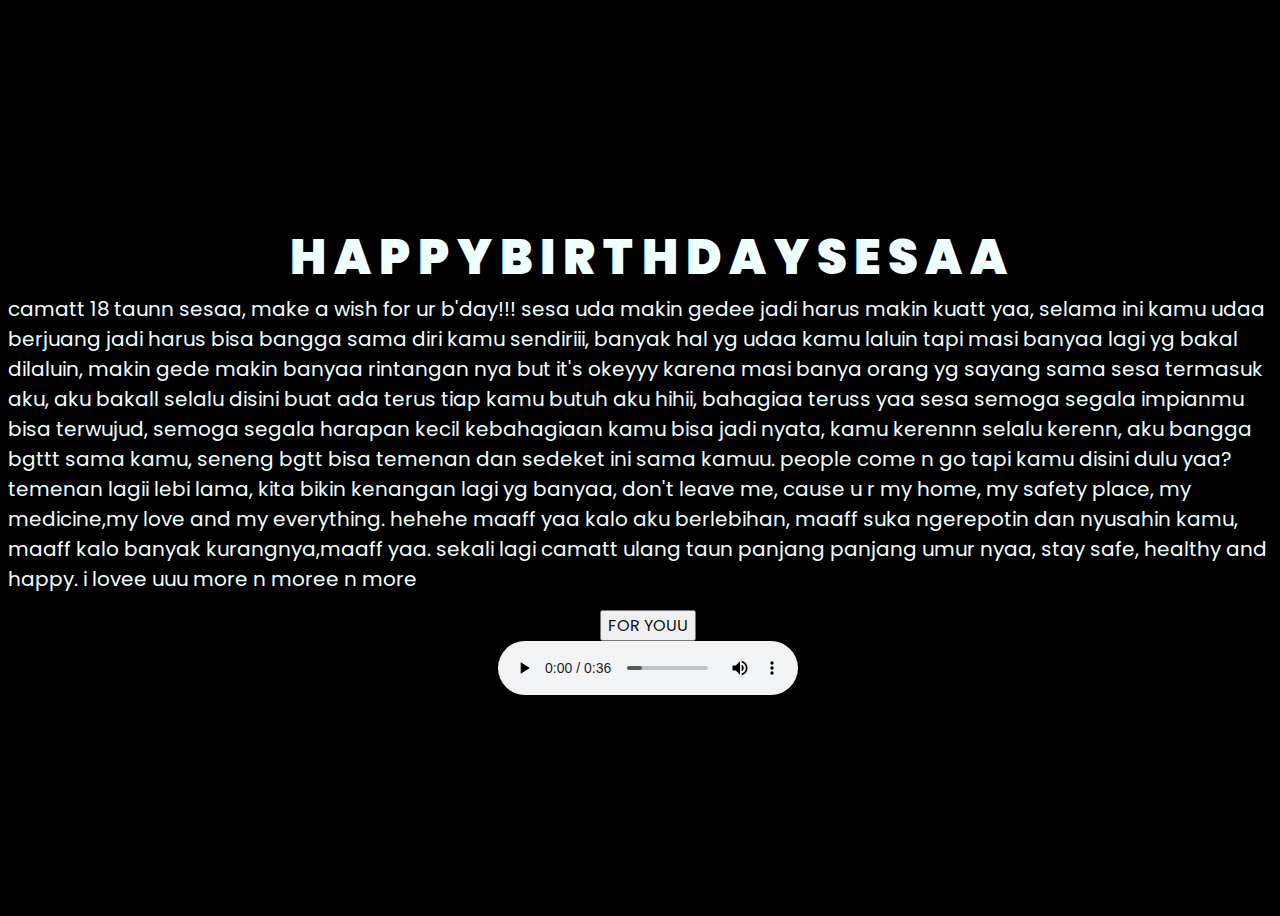
<file: index.html>
<!DOCTYPE html>
<html lang="en">
<head>
    <meta charset="UTF-8">
    <meta http-equiv="X-UA-Compatible" content="IE=edge">
    <meta name="viewport" content="width=device-width, initial-scale=1.0">
    <link rel="stylesheet" href="css/style.css">
    <link rel="icon" href="img/flowers.png" type="image/x-icon">
    <title>Flowers</title>
</head>
<body>
    <div class="greetings">
    <!-- silahkan menambah kata sesuai keinginan dengan <span>text...</span -->
        <span>H</span>
        <span>A</span>
        <span>P</span>
        <span>P</span>
        <span>Y</span>
        <span>B</span>
        <span>I</span>
        <span>R</span>
        <span>T</span>
        <span>H</span>
        <span>D</span>
        <span>A</span>
        <span>Y</span>
        <span>S</span>
        <span>E</span>
        <span>S</span>
        <span>A</span>
        <span>A</span>
    </div>
    <div class="description">
        <span>camatt 18 taunn sesaa, make a wish for ur b'day!!!
            sesa uda makin gedee jadi harus  makin kuatt yaa, selama ini kamu udaa berjuang jadi harus bisa bangga sama diri kamu sendiriii, banyak hal yg udaa kamu laluin tapi masi banyaa lagi yg bakal dilaluin, makin gede makin banyaa rintangan nya but it's okeyyy karena masi banya orang yg sayang sama sesa termasuk aku, aku bakall selalu disini buat ada terus tiap kamu butuh aku hihii, bahagiaa teruss yaa sesa semoga segala impianmu bisa terwujud, semoga segala harapan kecil kebahagiaan kamu bisa jadi nyata, kamu kerennn selalu kerenn, aku bangga bgttt sama kamu, seneng bgtt bisa temenan dan sedeket ini sama kamuu. people come n go tapi kamu disini dulu yaa? temenan lagii lebi lama, kita bikin kenangan lagi yg banyaa, don't leave me, cause u r my home, my safety place, my medicine,my love and my everything. hehehe maaff yaa kalo aku berlebihan, maaff suka ngerepotin dan nyusahin kamu, maaff kalo banyak kurangnya,maaff yaa. sekali lagi camatt ulang taun panjang panjang umur nyaa, stay safe, healthy and happy. i lovee uuu more n moree n more</span>
    </div>
    <div class="button">
        <button>
            <a href="flower.html">FOR YOUU</a>
        </button>
    </div>
  <audio src="Audio.mp3.mp3"controls autoplay></audio>
    </div>
</body>
</html>
</file>
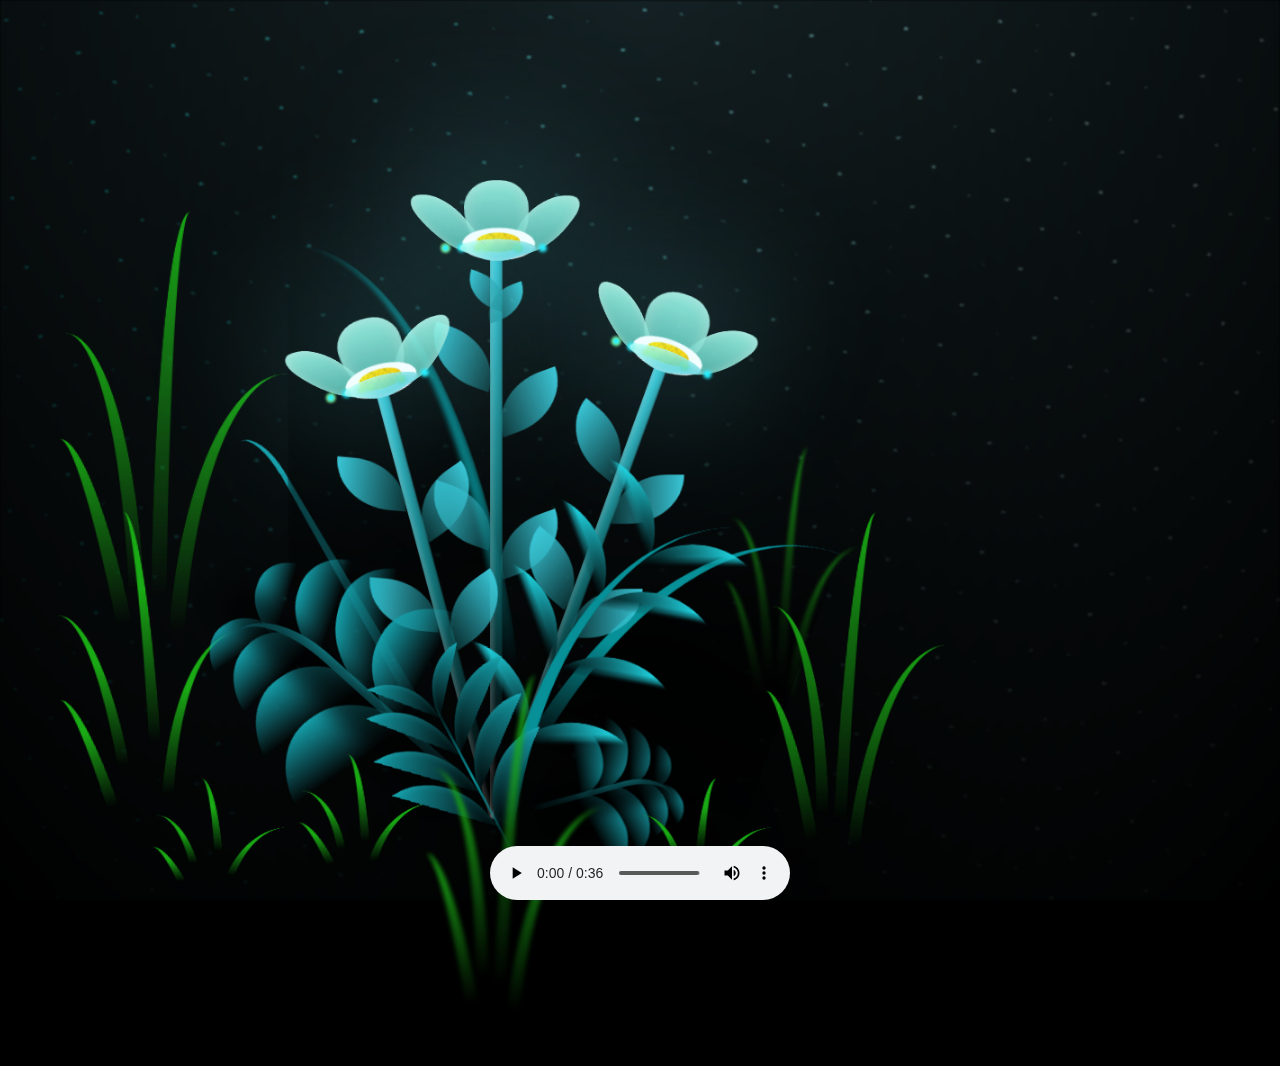
<file: flower.html>
<!DOCTYPE html>
<html lang="en">
<head>
    <meta charset="UTF-8">
    <meta http-equiv="X-UA-Compatible" content="IE=edge">
    <meta name="viewport" content="width=device-width, initial-scale=1.0">
    <link rel="stylesheet" href="css/main.css">
    <link rel="icon" href="img/flowers.png" type="image/x-icon">
    <title>flowers</title>
</head>
<body class="container">
  <!-- Pembuat code: https://codepen.io/mdusmanansari/pen/BamepLe -->
    <div class="night"></div>
    <div class="flowers">
      <div class="flower flower--1">
        <div class="flower__leafs flower__leafs--1">
          <div class="flower__leaf flower__leaf--1"></div>
          <div class="flower__leaf flower__leaf--2"></div>
          <div class="flower__leaf flower__leaf--3"></div>
          <div class="flower__leaf flower__leaf--4"></div>
          <div class="flower__white-circle"></div>
  
          <div class="flower__light flower__light--1"></div>
          <div class="flower__light flower__light--2"></div>
          <div class="flower__light flower__light--3"></div>
          <div class="flower__light flower__light--4"></div>
          <div class="flower__light flower__light--5"></div>
          <div class="flower__light flower__light--6"></div>
          <div class="flower__light flower__light--7"></div>
          <div class="flower__light flower__light--8"></div>
  
        </div>
        <div class="flower__line">
          <div class="flower__line__leaf flower__line__leaf--1"></div>
          <div class="flower__line__leaf flower__line__leaf--2"></div>
          <div class="flower__line__leaf flower__line__leaf--3"></div>
          <div class="flower__line__leaf flower__line__leaf--4"></div>
          <div class="flower__line__leaf flower__line__leaf--5"></div>
          <div class="flower__line__leaf flower__line__leaf--6"></div>
        </div>
      </div>
  
      <div class="flower flower--2">
        <div class="flower__leafs flower__leafs--2">
          <div class="flower__leaf flower__leaf--1"></div>
          <div class="flower__leaf flower__leaf--2"></div>
          <div class="flower__leaf flower__leaf--3"></div>
          <div class="flower__leaf flower__leaf--4"></div>
          <div class="flower__white-circle"></div>
  
          <div class="flower__light flower__light--1"></div>
          <div class="flower__light flower__light--2"></div>
          <div class="flower__light flower__light--3"></div>
          <div class="flower__light flower__light--4"></div>
          <div class="flower__light flower__light--5"></div>
          <div class="flower__light flower__light--6"></div>
          <div class="flower__light flower__light--7"></div>
          <div class="flower__light flower__light--8"></div>
  
        </div>
        <div class="flower__line">
          <div class="flower__line__leaf flower__line__leaf--1"></div>
          <div class="flower__line__leaf flower__line__leaf--2"></div>
          <div class="flower__line__leaf flower__line__leaf--3"></div>
          <div class="flower__line__leaf flower__line__leaf--4"></div>
        </div>
      </div>
  
      <div class="flower flower--3">
        <div class="flower__leafs flower__leafs--3">
          <div class="flower__leaf flower__leaf--1"></div>
          <div class="flower__leaf flower__leaf--2"></div>
          <div class="flower__leaf flower__leaf--3"></div>
          <div class="flower__leaf flower__leaf--4"></div>
          <div class="flower__white-circle"></div>
  
          <div class="flower__light flower__light--1"></div>
          <div class="flower__light flower__light--2"></div>
          <div class="flower__light flower__light--3"></div>
          <div class="flower__light flower__light--4"></div>
          <div class="flower__light flower__light--5"></div>
          <div class="flower__light flower__light--6"></div>
          <div class="flower__light flower__light--7"></div>
          <div class="flower__light flower__light--8"></div>
  
        </div>
        <div class="flower__line">
          <div class="flower__line__leaf flower__line__leaf--1"></div>
          <div class="flower__line__leaf flower__line__leaf--2"></div>
          <div class="flower__line__leaf flower__line__leaf--3"></div>
          <div class="flower__line__leaf flower__line__leaf--4"></div>
        </div>
      </div>
  
      <div class="grow-ans" style="--d:1.2s">
        <div class="flower__g-long">
          <div class="flower__g-long__top"></div>
          <div class="flower__g-long__bottom"></div>
        </div>
      </div>
  
      <div class="growing-grass">
        <div class="flower__grass flower__grass--1">
          <div class="flower__grass--top"></div>
          <div class="flower__grass--bottom"></div>
          <div class="flower__grass__leaf flower__grass__leaf--1"></div>
          <div class="flower__grass__leaf flower__grass__leaf--2"></div>
          <div class="flower__grass__leaf flower__grass__leaf--3"></div>
          <div class="flower__grass__leaf flower__grass__leaf--4"></div>
          <div class="flower__grass__leaf flower__grass__leaf--5"></div>
          <div class="flower__grass__leaf flower__grass__leaf--6"></div>
          <div class="flower__grass__leaf flower__grass__leaf--7"></div>
          <div class="flower__grass__leaf flower__grass__leaf--8"></div>
          <div class="flower__grass__overlay"></div>
        </div>
      </div>
  
      <div class="growing-grass">
        <div class="flower__grass flower__grass--2">
          <div class="flower__grass--top"></div>
          <div class="flower__grass--bottom"></div>
          <div class="flower__grass__leaf flower__grass__leaf--1"></div>
          <div class="flower__grass__leaf flower__grass__leaf--2"></div>
          <div class="flower__grass__leaf flower__grass__leaf--3"></div>
          <div class="flower__grass__leaf flower__grass__leaf--4"></div>
          <div class="flower__grass__leaf flower__grass__leaf--5"></div>
          <div class="flower__grass__leaf flower__grass__leaf--6"></div>
          <div class="flower__grass__leaf flower__grass__leaf--7"></div>
          <div class="flower__grass__leaf flower__grass__leaf--8"></div>
          <div class="flower__grass__overlay"></div>
        </div>
      </div>
  
      <div class="grow-ans" style="--d:2.4s">
        <div class="flower__g-right flower__g-right--1">
          <div class="leaf"></div>
        </div>
      </div>
  
      <div class="grow-ans" style="--d:2.8s">
        <div class="flower__g-right flower__g-right--2">
          <div class="leaf"></div>
        </div>
      </div>
  
      <div class="grow-ans" style="--d:2.8s">
        <div class="flower__g-front">
          <div class="flower__g-front__leaf-wrapper flower__g-front__leaf-wrapper--1">
            <div class="flower__g-front__leaf"></div>
          </div>
          <div class="flower__g-front__leaf-wrapper flower__g-front__leaf-wrapper--2">
            <div class="flower__g-front__leaf"></div>
          </div>
          <div class="flower__g-front__leaf-wrapper flower__g-front__leaf-wrapper--3">
            <div class="flower__g-front__leaf"></div>
          </div>
          <div class="flower__g-front__leaf-wrapper flower__g-front__leaf-wrapper--4">
            <div class="flower__g-front__leaf"></div>
          </div>
          <div class="flower__g-front__leaf-wrapper flower__g-front__leaf-wrapper--5">
            <div class="flower__g-front__leaf"></div>
          </div>
          <div class="flower__g-front__leaf-wrapper flower__g-front__leaf-wrapper--6">
            <div class="flower__g-front__leaf"></div>
          </div>
          <div class="flower__g-front__leaf-wrapper flower__g-front__leaf-wrapper--7">
            <div class="flower__g-front__leaf"></div>
          </div>
          <div class="flower__g-front__leaf-wrapper flower__g-front__leaf-wrapper--8">
            <div class="flower__g-front__leaf"></div>
          </div>
          <div class="flower__g-front__line"></div>
        </div>
      </div>
  
      <div class="grow-ans" style="--d:3.2s">
        <div class="flower__g-fr">
          <div class="leaf"></div>
          <div class="flower__g-fr__leaf flower__g-fr__leaf--1"></div>
          <div class="flower__g-fr__leaf flower__g-fr__leaf--2"></div>
          <div class="flower__g-fr__leaf flower__g-fr__leaf--3"></div>
          <div class="flower__g-fr__leaf flower__g-fr__leaf--4"></div>
          <div class="flower__g-fr__leaf flower__g-fr__leaf--5"></div>
          <div class="flower__g-fr__leaf flower__g-fr__leaf--6"></div>
          <div class="flower__g-fr__leaf flower__g-fr__leaf--7"></div>
          <div class="flower__g-fr__leaf flower__g-fr__leaf--8"></div>
        </div>
      </div>
  
      <div class="long-g long-g--0">
        <div class="grow-ans" style="--d:3s">
          <div class="leaf leaf--0"></div>
        </div>
        <div class="grow-ans" style="--d:2.2s">
          <div class="leaf leaf--1"></div>
        </div>
        <div class="grow-ans" style="--d:3.4s">
          <div class="leaf leaf--2"></div>
        </div>
        <div class="grow-ans" style="--d:3.6s">
          <div class="leaf leaf--3"></div>
        </div>
      </div>
  
      <div class="long-g long-g--1">
        <div class="grow-ans" style="--d:3.6s">
          <div class="leaf leaf--0"></div>
        </div>
        <div class="grow-ans" style="--d:3.8s">
          <div class="leaf leaf--1"></div>
        </div>
        <div class="grow-ans" style="--d:4s">
          <div class="leaf leaf--2"></div>
        </div>
        <div class="grow-ans" style="--d:4.2s">
          <div class="leaf leaf--3"></div>
        </div>
      </div>
  
      <div class="long-g long-g--2">
        <div class="grow-ans" style="--d:4s">
          <div class="leaf leaf--0"></div>
        </div>
        <div class="grow-ans" style="--d:4.2s">
          <div class="leaf leaf--1"></div>
        </div>
        <div class="grow-ans" style="--d:4.4s">
          <div class="leaf leaf--2"></div>
        </div>
        <div class="grow-ans" style="--d:4.6s">
          <div class="leaf leaf--3"></div>
        </div>
      </div>
  
      <div class="long-g long-g--3">
        <div class="grow-ans" style="--d:4s">
          <div class="leaf leaf--0"></div>
        </div>
        <div class="grow-ans" style="--d:4.2s">
          <div class="leaf leaf--1"></div>
        </div>
        <div class="grow-ans" style="--d:3s">
          <div class="leaf leaf--2"></div>
        </div>
        <div class="grow-ans" style="--d:3.6s">
          <div class="leaf leaf--3"></div>
        </div>
      </div>
  
      <div class="long-g long-g--4">
        <div class="grow-ans" style="--d:4s">
          <div class="leaf leaf--0"></div>
        </div>
        <div class="grow-ans" style="--d:4.2s">
          <div class="leaf leaf--1"></div>
        </div>
        <div class="grow-ans" style="--d:3s">
          <div class="leaf leaf--2"></div>
        </div>
        <div class="grow-ans" style="--d:3.6s">
          <div class="leaf leaf--3"></div>
        </div>
      </div>
  
      <div class="long-g long-g--5">
        <div class="grow-ans" style="--d:4s">
          <div class="leaf leaf--0"></div>
        </div>
        <div class="grow-ans" style="--d:4.2s">
          <div class="leaf leaf--1"></div>
        </div>
        <div class="grow-ans" style="--d:3s">
          <div class="leaf leaf--2"></div>
        </div>
        <div class="grow-ans" style="--d:3.6s">
          <div class="leaf leaf--3"></div>
        </div>
      </div>
  
      <div class="long-g long-g--6">
        <div class="grow-ans" style="--d:4.2s">
          <div class="leaf leaf--0"></div>
        </div>
        <div class="grow-ans" style="--d:4.4s">
          <div class="leaf leaf--1"></div>
        </div>
        <div class="grow-ans" style="--d:4.6s">
          <div class="leaf leaf--2"></div>
        </div>
        <div class="grow-ans" style="--d:4.8s">
          <div class="leaf leaf--3"></div>
        </div>
      </div>
  
      <div class="long-g long-g--7">
        <div class="grow-ans" style="--d:3s">
          <div class="leaf leaf--0"></div>
        </div>
        <div class="grow-ans" style="--d:3.2s">
          <div class="leaf leaf--1"></div>
        </div>
        <div class="grow-ans" style="--d:3.5s">
          <div class="leaf leaf--2"></div>
        </div>
        <div class="grow-ans" style="--d:3.6s">
          <div class="leaf leaf--3"></div>
        </div>
      </div>
    </div>
  </div>
  <audio src="Audio.mp3.mp3"controls autoplay></audio>
    <script src="main.js"></script>
  </body>
</html>
</file>
<file: css/style.css>
@import url('https://fonts.googleapis.com/css2?family=Poppins:ital,wght@0,500;1,900&display=swap');
*{
    font-family: 'Poppins',cursive;
}
body{
    color: azure;
    width: 100%;
    height: 100vh;
    display: flex;
    flex-direction: column;
    align-items: center;
    justify-content: center;
    background-color: black;
}
.greetings{
    font-size: 3rem;
    font-weight: 900;
}
.greetings > span{
    animation: glow 2.5s ease-in-out infinite;
}
@keyframes glow{
    0%, 100%{
        color: #fff;
        text-shadow: 0 0 12px #39c6d6, 0 0 50px #39c6d6, 0 0 100px #39c6d6;
    }
    10%, 90%{
        color: #111;
        text-shadow: none;
    }
}
.greetings > span:nth-child(2){
    animation-delay: .2s ;
}
.greetings > span:nth-child(3){
    animation-delay: .4s ;
}
.greetings > span:nth-child(4){
    animation-delay: .6s ;
}
.greetings > span:nth-child(5){
    animation-delay: .8s ;
}
.greetings > span:nth-child(6){
    animation-delay: .10s ;
}
.greetings > span:nth-child(7){
    animation-delay: .12s ;
}
.greetings > span:nth-child(8){
    animation-delay: .14s ;
}
.greetings > span:nth-child(9){
    animation-delay: .16s ;
}
.greetings > span:nth-child(10){
    animation-delay: .18s ;
}
.greetings > span:nth-child(11){
    animation-delay: .20s ;
}
.greetings > span:nth-child(12){
    animation-delay: .22s ;
}
.greetings > span:nth-child(13){
    animation-delay: .24s ;
}
.greetings > span:nth-child(14){
    animation-delay: .26s ;
}
.greetings > span:nth-child(15){
    animation-delay: .28s ;
}
.greetings > span:nth-child(16){
    animation-delay: .30s ;
}
.greetings > span:nth-child(17){
    animation-delay: .32s ;
}
.greetings > span:nth-child(18){
    animation-delay: .34s ;
}
.description{
    font-size: 20px;
    margin-bottom: 1rem;
}

.button a{
    text-decoration: none;
    font-size: 1rem;
    color: #111;
}

@media screen and (max-width:574px){
    .greetings{
        display: block;
        font-size: 500px;
        font-weight: 500;
        text-align: center;
    }
    .description{
        font-size: 500px;
        text-align: center;
    }
    
    .button a{
        font-size: .5rem;
    }
}
</file>
<file: css/main.css>
*,
*::after,
*::before {
  padding: 0;
  margin: 0;
  box-sizing: border-box;
}

:root {
  --dark-color: #000;
}

body {
  display: flex;
  align-items: flex-end;
  justify-content: center;
  min-height: 100vh;
  background-color: var(--dark-color);
  overflow: hidden;
  perspective: 1000px;
}

.night {
  position: fixed;
  left: 50%;
  top: 0;
  transform: translateX(-50%);
  width: 100%;
  height: 100%;
  filter: blur(0.1vmin);
  background-image: radial-gradient(ellipse at top, transparent 0%, var(--dark-color)), radial-gradient(ellipse at bottom, var(--dark-color), rgba(145, 233, 255, 0.2)), repeating-linear-gradient(220deg, rgb(0, 0, 0) 0px, rgb(0, 0, 0) 19px, transparent 19px, transparent 22px), repeating-linear-gradient(189deg, rgb(0, 0, 0) 0px, rgb(0, 0, 0) 19px, transparent 19px, transparent 22px), repeating-linear-gradient(148deg, rgb(0, 0, 0) 0px, rgb(0, 0, 0) 19px, transparent 19px, transparent 22px), linear-gradient(90deg, rgb(0, 255, 250), rgb(240, 240, 240));
}

.flowers {
  position: relative;
  transform: scale(0.9);
}

.flower {
  position: absolute;
  bottom: 10vmin;
  transform-origin: bottom center;
  z-index: 10;
  --fl-speed: 0.8s;
}
.flower--1 {
  -webkit-animation: moving-flower-1 4s linear infinite;
          animation: moving-flower-1 4s linear infinite;
}
.flower--1 .flower__line {
  height: 70vmin;
  -webkit-animation-delay: 0.3s;
          animation-delay: 0.3s;
}
.flower--1 .flower__line__leaf--1 {
  -webkit-animation: blooming-leaf-right var(--fl-speed) 1.6s backwards;
          animation: blooming-leaf-right var(--fl-speed) 1.6s backwards;
}
.flower--1 .flower__line__leaf--2 {
  -webkit-animation: blooming-leaf-right var(--fl-speed) 1.4s backwards;
          animation: blooming-leaf-right var(--fl-speed) 1.4s backwards;
}
.flower--1 .flower__line__leaf--3 {
  -webkit-animation: blooming-leaf-left var(--fl-speed) 1.2s backwards;
          animation: blooming-leaf-left var(--fl-speed) 1.2s backwards;
}
.flower--1 .flower__line__leaf--4 {
  -webkit-animation: blooming-leaf-left var(--fl-speed) 1s backwards;
          animation: blooming-leaf-left var(--fl-speed) 1s backwards;
}
.flower--1 .flower__line__leaf--5 {
  -webkit-animation: blooming-leaf-right var(--fl-speed) 1.8s backwards;
          animation: blooming-leaf-right var(--fl-speed) 1.8s backwards;
}
.flower--1 .flower__line__leaf--6 {
  -webkit-animation: blooming-leaf-left var(--fl-speed) 2s backwards;
          animation: blooming-leaf-left var(--fl-speed) 2s backwards;
}
.flower--2 {
  left: 50%;
  transform: rotate(20deg);
  -webkit-animation: moving-flower-2 4s linear infinite;
          animation: moving-flower-2 4s linear infinite;
}
.flower--2 .flower__line {
  height: 60vmin;
  -webkit-animation-delay: 0.6s;
          animation-delay: 0.6s;
}
.flower--2 .flower__line__leaf--1 {
  -webkit-animation: blooming-leaf-right var(--fl-speed) 1.9s backwards;
          animation: blooming-leaf-right var(--fl-speed) 1.9s backwards;
}
.flower--2 .flower__line__leaf--2 {
  -webkit-animation: blooming-leaf-right var(--fl-speed) 1.7s backwards;
          animation: blooming-leaf-right var(--fl-speed) 1.7s backwards;
}
.flower--2 .flower__line__leaf--3 {
  -webkit-animation: blooming-leaf-left var(--fl-speed) 1.5s backwards;
          animation: blooming-leaf-left var(--fl-speed) 1.5s backwards;
}
.flower--2 .flower__line__leaf--4 {
  -webkit-animation: blooming-leaf-left var(--fl-speed) 1.3s backwards;
          animation: blooming-leaf-left var(--fl-speed) 1.3s backwards;
}
.flower--3 {
  left: 50%;
  transform: rotate(-15deg);
  -webkit-animation: moving-flower-3 4s linear infinite;
          animation: moving-flower-3 4s linear infinite;
}
.flower--3 .flower__line {
  -webkit-animation-delay: 0.9s;
          animation-delay: 0.9s;
}
.flower--3 .flower__line__leaf--1 {
  -webkit-animation: blooming-leaf-right var(--fl-speed) 2.5s backwards;
          animation: blooming-leaf-right var(--fl-speed) 2.5s backwards;
}
.flower--3 .flower__line__leaf--2 {
  -webkit-animation: blooming-leaf-right var(--fl-speed) 2.3s backwards;
          animation: blooming-leaf-right var(--fl-speed) 2.3s backwards;
}
.flower--3 .flower__line__leaf--3 {
  -webkit-animation: blooming-leaf-left var(--fl-speed) 2.1s backwards;
          animation: blooming-leaf-left var(--fl-speed) 2.1s backwards;
}
.flower--3 .flower__line__leaf--4 {
  -webkit-animation: blooming-leaf-left var(--fl-speed) 1.9s backwards;
          animation: blooming-leaf-left var(--fl-speed) 1.9s backwards;
}
.flower__leafs {
  position: relative;
  -webkit-animation: blooming-flower 2s backwards;
          animation: blooming-flower 2s backwards;
}
.flower__leafs--1 {
  -webkit-animation-delay: 1.1s;
          animation-delay: 1.1s;
}
.flower__leafs--2 {
  -webkit-animation-delay: 1.4s;
          animation-delay: 1.4s;
}
.flower__leafs--3 {
  -webkit-animation-delay: 1.7s;
          animation-delay: 1.7s;
}
.flower__leafs::after {
  content: "";
  position: absolute;
  left: 0;
  top: 0;
  transform: translate(-50%, -100%);
  width: 8vmin;
  height: 8vmin;
  background-color: #6bf0ff;
  filter: blur(10vmin);
}
.flower__leaf {
  position: absolute;
  bottom: 0;
  left: 50%;
  width: 8vmin;
  height: 11vmin;
  border-radius: 51% 49% 47% 53%/44% 45% 55% 69%;
  background-color: #a7ffee;
  background-image: linear-gradient(to top, #54b8aa, #a7ffee);
  transform-origin: bottom center;
  opacity: 0.9;
  box-shadow: inset 0 0 2vmin rgba(255, 255, 255, 0.5);
}
.flower__leaf--1 {
  transform: translate(-10%, 1%) rotateY(40deg) rotateX(-50deg);
}
.flower__leaf--2 {
  transform: translate(-50%, -4%) rotateX(40deg);
}
.flower__leaf--3 {
  transform: translate(-90%, 0%) rotateY(45deg) rotateX(50deg);
}
.flower__leaf--4 {
  width: 8vmin;
  height: 8vmin;
  transform-origin: bottom left;
  border-radius: 4vmin 10vmin 4vmin 4vmin;
  transform: translate(0%, 18%) rotateX(70deg) rotate(-43deg);
  background-image: linear-gradient(to top, #39c6d6, #a7ffee);
  z-index: 1;
  opacity: 0.8;
}
.flower__white-circle {
  position: absolute;
  left: -3.5vmin;
  top: -3vmin;
  width: 9vmin;
  height: 4vmin;
  border-radius: 50%;
  background-color: #fff;
}
.flower__white-circle::after {
  content: "";
  position: absolute;
  left: 50%;
  top: 45%;
  transform: translate(-50%, -50%);
  width: 60%;
  height: 60%;
  border-radius: inherit;
  background-image: repeating-linear-gradient(135deg, rgba(0, 0, 0, 0.03) 0px, rgba(0, 0, 0, 0.03) 1px, transparent 1px, transparent 12px), repeating-linear-gradient(45deg, rgba(0, 0, 0, 0.03) 0px, rgba(0, 0, 0, 0.03) 1px, transparent 1px, transparent 12px), repeating-linear-gradient(67.5deg, rgba(0, 0, 0, 0.03) 0px, rgba(0, 0, 0, 0.03) 1px, transparent 1px, transparent 12px), repeating-linear-gradient(135deg, rgba(0, 0, 0, 0.03) 0px, rgba(0, 0, 0, 0.03) 1px, transparent 1px, transparent 12px), repeating-linear-gradient(45deg, rgba(0, 0, 0, 0.03) 0px, rgba(0, 0, 0, 0.03) 1px, transparent 1px, transparent 12px), repeating-linear-gradient(112.5deg, rgba(0, 0, 0, 0.03) 0px, rgba(0, 0, 0, 0.03) 1px, transparent 1px, transparent 12px), repeating-linear-gradient(112.5deg, rgba(0, 0, 0, 0.03) 0px, rgba(0, 0, 0, 0.03) 1px, transparent 1px, transparent 12px), repeating-linear-gradient(45deg, rgba(0, 0, 0, 0.03) 0px, rgba(0, 0, 0, 0.03) 1px, transparent 1px, transparent 12px), repeating-linear-gradient(22.5deg, rgba(0, 0, 0, 0.03) 0px, rgba(0, 0, 0, 0.03) 1px, transparent 1px, transparent 12px), repeating-linear-gradient(45deg, rgba(0, 0, 0, 0.03) 0px, rgba(0, 0, 0, 0.03) 1px, transparent 1px, transparent 12px), repeating-linear-gradient(22.5deg, rgba(0, 0, 0, 0.03) 0px, rgba(0, 0, 0, 0.03) 1px, transparent 1px, transparent 12px), repeating-linear-gradient(135deg, rgba(0, 0, 0, 0.03) 0px, rgba(0, 0, 0, 0.03) 1px, transparent 1px, transparent 12px), repeating-linear-gradient(157.5deg, rgba(0, 0, 0, 0.03) 0px, rgba(0, 0, 0, 0.03) 1px, transparent 1px, transparent 12px), repeating-linear-gradient(67.5deg, rgba(0, 0, 0, 0.03) 0px, rgba(0, 0, 0, 0.03) 1px, transparent 1px, transparent 12px), repeating-linear-gradient(67.5deg, rgba(0, 0, 0, 0.03) 0px, rgba(0, 0, 0, 0.03) 1px, transparent 1px, transparent 12px), linear-gradient(90deg, rgb(255, 235, 18), rgb(255, 206, 0));
}
.flower__line {
  height: 55vmin;
  width: 1.5vmin;
  background-image: linear-gradient(to left, rgba(0, 0, 0, 0.2), transparent, rgba(255, 255, 255, 0.2)), linear-gradient(to top, transparent 10%, #14757a, #39c6d6);
  box-shadow: inset 0 0 2px rgba(0, 0, 0, 0.5);
  -webkit-animation: grow-flower-tree 4s backwards;
          animation: grow-flower-tree 4s backwards;
}
.flower__line__leaf {
  --w: 7vmin;
  --h: calc(var(--w) + 2vmin);
  position: absolute;
  top: 20%;
  left: 90%;
  width: var(--w);
  height: var(--h);
  border-top-right-radius: var(--h);
  border-bottom-left-radius: var(--h);
  background-image: linear-gradient(to top, rgba(20, 117, 122, 0.4), #39c6d6);
}
.flower__line__leaf--1 {
  transform: rotate(70deg) rotateY(30deg);
}
.flower__line__leaf--2 {
  top: 45%;
  transform: rotate(70deg) rotateY(30deg);
}
.flower__line__leaf--3, .flower__line__leaf--4, .flower__line__leaf--6 {
  border-top-right-radius: 0;
  border-bottom-left-radius: 0;
  border-top-left-radius: var(--h);
  border-bottom-right-radius: var(--h);
  left: -460%;
  top: 12%;
  transform: rotate(-70deg) rotateY(30deg);
}
.flower__line__leaf--4 {
  top: 40%;
}
.flower__line__leaf--5 {
  top: 0;
  transform-origin: left;
  transform: rotate(70deg) rotateY(30deg) scale(0.6);
}
.flower__line__leaf--6 {
  top: -2%;
  left: -450%;
  transform-origin: right;
  transform: rotate(-70deg) rotateY(30deg) scale(0.6);
}
.flower__light {
  position: absolute;
  bottom: 0vmin;
  width: 1vmin;
  height: 1vmin;
  background-color: rgb(255, 251, 0);
  border-radius: 50%;
  filter: blur(0.2vmin);
  -webkit-animation: light-ans 4s linear infinite backwards;
          animation: light-ans 4s linear infinite backwards;
}
.flower__light:nth-child(odd) {
  background-color: #23f0ff;
}
.flower__light--1 {
  left: -2vmin;
  -webkit-animation-delay: 1s;
          animation-delay: 1s;
}
.flower__light--2 {
  left: 3vmin;
  -webkit-animation-delay: 0.5s;
          animation-delay: 0.5s;
}
.flower__light--3 {
  left: -6vmin;
  -webkit-animation-delay: 0.3s;
          animation-delay: 0.3s;
}
.flower__light--4 {
  left: 6vmin;
  -webkit-animation-delay: 0.9s;
          animation-delay: 0.9s;
}
.flower__light--5 {
  left: -1vmin;
  -webkit-animation-delay: 1.5s;
          animation-delay: 1.5s;
}
.flower__light--6 {
  left: -4vmin;
  -webkit-animation-delay: 3s;
          animation-delay: 3s;
}
.flower__light--7 {
  left: 3vmin;
  -webkit-animation-delay: 2s;
          animation-delay: 2s;
}
.flower__light--8 {
  left: -6vmin;
  -webkit-animation-delay: 3.5s;
          animation-delay: 3.5s;
}
.flower__grass {
  --c: #159faa;
  --line-w: 1.5vmin;
  position: absolute;
  bottom: 12vmin;
  left: -7vmin;
  display: flex;
  flex-direction: column;
  align-items: flex-end;
  z-index: 20;
  transform-origin: bottom center;
  transform: rotate(-48deg) rotateY(40deg);
}
.flower__grass--1 {
  -webkit-animation: moving-grass 2s linear infinite;
          animation: moving-grass 2s linear infinite;
}
.flower__grass--2 {
  left: 2vmin;
  bottom: 10vmin;
  transform: scale(0.5) rotate(75deg) rotateX(10deg) rotateY(-200deg);
  opacity: 0.8;
  z-index: 0;
  -webkit-animation: moving-grass--2 1.5s linear infinite;
          animation: moving-grass--2 1.5s linear infinite;
}
.flower__grass--top {
  width: 7vmin;
  height: 10vmin;
  border-top-right-radius: 100%;
  border-right: var(--line-w) solid var(--c);
  transform-origin: bottom center;
  transform: rotate(-2deg);
}
.flower__grass--bottom {
  margin-top: -2px;
  width: var(--line-w);
  height: 25vmin;
  background-image: linear-gradient(to top, transparent, var(--c));
}
.flower__grass__leaf {
  --size: 10vmin;
  position: absolute;
  width: calc(var(--size) * 2.1);
  height: var(--size);
  border-top-left-radius: var(--size);
  border-top-right-radius: var(--size);
  background-image: linear-gradient(to top, transparent, transparent 30%, var(--c));
  z-index: 100;
}
.flower__grass__leaf--1 {
  top: -6%;
  left: 30%;
  --size: 6vmin;
  transform: rotate(-20deg);
  -webkit-animation: growing-grass-ans--1 2s 2.6s backwards;
          animation: growing-grass-ans--1 2s 2.6s backwards;
}
@-webkit-keyframes growing-grass-ans--1 {
  0% {
    transform-origin: bottom left;
    transform: rotate(-20deg) scale(0);
  }
}
@keyframes growing-grass-ans--1 {
  0% {
    transform-origin: bottom left;
    transform: rotate(-20deg) scale(0);
  }
}
.flower__grass__leaf--2 {
  top: -5%;
  left: -110%;
  --size: 6vmin;
  transform: rotate(10deg);
  -webkit-animation: growing-grass-ans--2 2s 2.4s linear backwards;
          animation: growing-grass-ans--2 2s 2.4s linear backwards;
}
@-webkit-keyframes growing-grass-ans--2 {
  0% {
    transform-origin: bottom right;
    transform: rotate(10deg) scale(0);
  }
}
@keyframes growing-grass-ans--2 {
  0% {
    transform-origin: bottom right;
    transform: rotate(10deg) scale(0);
  }
}
.flower__grass__leaf--3 {
  top: 5%;
  left: 60%;
  --size: 8vmin;
  transform: rotate(-18deg) rotateX(-20deg);
  -webkit-animation: growing-grass-ans--3 2s 2.2s linear backwards;
          animation: growing-grass-ans--3 2s 2.2s linear backwards;
}
@-webkit-keyframes growing-grass-ans--3 {
  0% {
    transform-origin: bottom left;
    transform: rotate(-18deg) rotateX(-20deg) scale(0);
  }
}
@keyframes growing-grass-ans--3 {
  0% {
    transform-origin: bottom left;
    transform: rotate(-18deg) rotateX(-20deg) scale(0);
  }
}
.flower__grass__leaf--4 {
  top: 6%;
  left: -135%;
  --size: 8vmin;
  transform: rotate(2deg);
  -webkit-animation: growing-grass-ans--4 2s 2s linear backwards;
          animation: growing-grass-ans--4 2s 2s linear backwards;
}
@-webkit-keyframes growing-grass-ans--4 {
  0% {
    transform-origin: bottom right;
    transform: rotate(2deg) scale(0);
  }
}
@keyframes growing-grass-ans--4 {
  0% {
    transform-origin: bottom right;
    transform: rotate(2deg) scale(0);
  }
}
.flower__grass__leaf--5 {
  top: 20%;
  left: 60%;
  --size: 10vmin;
  transform: rotate(-24deg) rotateX(-20deg);
  -webkit-animation: growing-grass-ans--5 2s 1.8s linear backwards;
          animation: growing-grass-ans--5 2s 1.8s linear backwards;
}
@-webkit-keyframes growing-grass-ans--5 {
  0% {
    transform-origin: bottom left;
    transform: rotate(-24deg) rotateX(-20deg) scale(0);
  }
}
@keyframes growing-grass-ans--5 {
  0% {
    transform-origin: bottom left;
    transform: rotate(-24deg) rotateX(-20deg) scale(0);
  }
}
.flower__grass__leaf--6 {
  top: 22%;
  left: -180%;
  --size: 10vmin;
  transform: rotate(10deg);
  -webkit-animation: growing-grass-ans--6 2s 1.6s linear backwards;
          animation: growing-grass-ans--6 2s 1.6s linear backwards;
}
@-webkit-keyframes growing-grass-ans--6 {
  0% {
    transform-origin: bottom right;
    transform: rotate(10deg) scale(0);
  }
}
@keyframes growing-grass-ans--6 {
  0% {
    transform-origin: bottom right;
    transform: rotate(10deg) scale(0);
  }
}
.flower__grass__leaf--7 {
  top: 39%;
  left: 70%;
  --size: 10vmin;
  transform: rotate(-10deg);
  -webkit-animation: growing-grass-ans--7 2s 1.4s linear backwards;
          animation: growing-grass-ans--7 2s 1.4s linear backwards;
}
@-webkit-keyframes growing-grass-ans--7 {
  0% {
    transform-origin: bottom left;
    transform: rotate(-10deg) scale(0);
  }
}
@keyframes growing-grass-ans--7 {
  0% {
    transform-origin: bottom left;
    transform: rotate(-10deg) scale(0);
  }
}
.flower__grass__leaf--8 {
  top: 40%;
  left: -215%;
  --size: 11vmin;
  transform: rotate(10deg);
  -webkit-animation: growing-grass-ans--8 2s 1.2s linear backwards;
          animation: growing-grass-ans--8 2s 1.2s linear backwards;
}
@-webkit-keyframes growing-grass-ans--8 {
  0% {
    transform-origin: bottom right;
    transform: rotate(10deg) scale(0);
  }
}
@keyframes growing-grass-ans--8 {
  0% {
    transform-origin: bottom right;
    transform: rotate(10deg) scale(0);
  }
}
.flower__grass__overlay {
  position: absolute;
  top: -10%;
  right: 0%;
  width: 100%;
  height: 100%;
  background-color: rgba(0, 0, 0, 0.6);
  filter: blur(1.5vmin);
  z-index: 100;
}
.flower__g-long {
  --w: 2vmin;
  --h: 6vmin;
  --c: #159faa;
  position: absolute;
  bottom: 10vmin;
  left: -3vmin;
  transform-origin: bottom center;
  transform: rotate(-30deg) rotateY(-20deg);
  display: flex;
  flex-direction: column;
  align-items: flex-end;
  -webkit-animation: flower-g-long-ans 3s linear infinite;
          animation: flower-g-long-ans 3s linear infinite;
}
@-webkit-keyframes flower-g-long-ans {
  0%, 100% {
    transform: rotate(-30deg) rotateY(-20deg);
  }
  50% {
    transform: rotate(-32deg) rotateY(-20deg);
  }
}
@keyframes flower-g-long-ans {
  0%, 100% {
    transform: rotate(-30deg) rotateY(-20deg);
  }
  50% {
    transform: rotate(-32deg) rotateY(-20deg);
  }
}
.flower__g-long__top {
  top: calc(var(--h) * -1);
  width: calc(var(--w) + 1vmin);
  height: var(--h);
  border-top-right-radius: 100%;
  border-right: 0.7vmin solid var(--c);
  transform: translate(-0.7vmin, 1vmin);
}
.flower__g-long__bottom {
  width: var(--w);
  height: 50vmin;
  transform-origin: bottom center;
  background-image: linear-gradient(to top, transparent 30%, var(--c));
  box-shadow: inset 0 0 2px rgba(0, 0, 0, 0.5);
  -webkit-clip-path: polygon(35% 0, 65% 1%, 100% 100%, 0% 100%);
          clip-path: polygon(35% 0, 65% 1%, 100% 100%, 0% 100%);
}
.flower__g-right {
  position: absolute;
  bottom: 6vmin;
  left: -2vmin;
  transform-origin: bottom left;
  transform: rotate(20deg);
}
.flower__g-right .leaf {
  width: 30vmin;
  height: 50vmin;
  border-top-left-radius: 100%;
  border-left: 2vmin solid #079097;
  background-image: linear-gradient(to bottom, transparent, var(--dark-color) 60%);
  -webkit-mask-image: linear-gradient(to top, transparent 30%, #079097 60%);
}
.flower__g-right--1 {
  -webkit-animation: flower-g-right-ans 2.5s linear infinite;
          animation: flower-g-right-ans 2.5s linear infinite;
}
.flower__g-right--2 {
  left: 5vmin;
  transform: rotateY(-180deg);
  -webkit-animation: flower-g-right-ans--2 3s linear infinite;
          animation: flower-g-right-ans--2 3s linear infinite;
}
.flower__g-right--2 .leaf {
  height: 75vmin;
  filter: blur(0.3vmin);
  opacity: 0.8;
}
@-webkit-keyframes flower-g-right-ans {
  0%, 100% {
    transform: rotate(20deg);
  }
  50% {
    transform: rotate(24deg) rotateX(-20deg);
  }
}
@keyframes flower-g-right-ans {
  0%, 100% {
    transform: rotate(20deg);
  }
  50% {
    transform: rotate(24deg) rotateX(-20deg);
  }
}
@-webkit-keyframes flower-g-right-ans--2 {
  0%, 100% {
    transform: rotateY(-180deg) rotate(0deg) rotateX(-20deg);
  }
  50% {
    transform: rotateY(-180deg) rotate(6deg) rotateX(-20deg);
  }
}
@keyframes flower-g-right-ans--2 {
  0%, 100% {
    transform: rotateY(-180deg) rotate(0deg) rotateX(-20deg);
  }
  50% {
    transform: rotateY(-180deg) rotate(6deg) rotateX(-20deg);
  }
}
.flower__g-front {
  position: absolute;
  bottom: 6vmin;
  left: 2.5vmin;
  z-index: 100;
  transform-origin: bottom center;
  transform: rotate(-28deg) rotateY(30deg) scale(1.04);
  -webkit-animation: flower__g-front-ans 2s linear infinite;
          animation: flower__g-front-ans 2s linear infinite;
}
@-webkit-keyframes flower__g-front-ans {
  0%, 100% {
    transform: rotate(-28deg) rotateY(30deg) scale(1.04);
  }
  50% {
    transform: rotate(-35deg) rotateY(40deg) scale(1.04);
  }
}
@keyframes flower__g-front-ans {
  0%, 100% {
    transform: rotate(-28deg) rotateY(30deg) scale(1.04);
  }
  50% {
    transform: rotate(-35deg) rotateY(40deg) scale(1.04);
  }
}
.flower__g-front__line {
  width: 0.3vmin;
  height: 20vmin;
  background-image: linear-gradient(to top, transparent, #079097, transparent 100%);
  position: relative;
}
.flower__g-front__leaf-wrapper {
  position: absolute;
  top: 0;
  left: 0;
  transform-origin: bottom left;
  transform: rotate(10deg);
}
.flower__g-front__leaf-wrapper:nth-child(even) {
  left: 0vmin;
  transform: rotateY(-180deg) rotate(5deg);
  -webkit-animation: flower__g-front__leaf-left-ans 1s ease-in backwards;
          animation: flower__g-front__leaf-left-ans 1s ease-in backwards;
}
.flower__g-front__leaf-wrapper:nth-child(odd) {
  -webkit-animation: flower__g-front__leaf-ans 1s ease-in backwards;
          animation: flower__g-front__leaf-ans 1s ease-in backwards;
}
.flower__g-front__leaf-wrapper--1 {
  top: -8vmin;
  transform: scale(0.7);
  -webkit-animation: flower__g-front__leaf-ans 1s 5.5s ease-in backwards !important;
          animation: flower__g-front__leaf-ans 1s 5.5s ease-in backwards !important;
}
.flower__g-front__leaf-wrapper--2 {
  top: -8vmin;
  transform: rotateY(-180deg) scale(0.7) !important;
  -webkit-animation: flower__g-front__leaf-left-ans-2 1s 4.6s ease-in backwards !important;
          animation: flower__g-front__leaf-left-ans-2 1s 4.6s ease-in backwards !important;
}
.flower__g-front__leaf-wrapper--3 {
  top: -3vmin;
  -webkit-animation: flower__g-front__leaf-ans 1s 4.6s ease-in backwards;
          animation: flower__g-front__leaf-ans 1s 4.6s ease-in backwards;
}
.flower__g-front__leaf-wrapper--4 {
  top: -3vmin;
  transform: rotateY(-180deg) scale(0.9) !important;
  -webkit-animation: flower__g-front__leaf-left-ans-2 1s 4.6s ease-in backwards !important;
          animation: flower__g-front__leaf-left-ans-2 1s 4.6s ease-in backwards !important;
}
@-webkit-keyframes flower__g-front__leaf-left-ans-2 {
  0% {
    transform: rotateY(-180deg) scale(0);
  }
}
@keyframes flower__g-front__leaf-left-ans-2 {
  0% {
    transform: rotateY(-180deg) scale(0);
  }
}
.flower__g-front__leaf-wrapper--5, .flower__g-front__leaf-wrapper--6 {
  top: 2vmin;
}
.flower__g-front__leaf-wrapper--7, .flower__g-front__leaf-wrapper--8 {
  top: 6.5vmin;
}
.flower__g-front__leaf-wrapper--2 {
  -webkit-animation-delay: 5.2s !important;
          animation-delay: 5.2s !important;
}
.flower__g-front__leaf-wrapper--3 {
  -webkit-animation-delay: 4.9s !important;
          animation-delay: 4.9s !important;
}
.flower__g-front__leaf-wrapper--5 {
  -webkit-animation-delay: 4.3s !important;
          animation-delay: 4.3s !important;
}
.flower__g-front__leaf-wrapper--6 {
  -webkit-animation-delay: 4.1s !important;
          animation-delay: 4.1s !important;
}
.flower__g-front__leaf-wrapper--7 {
  -webkit-animation-delay: 3.8s !important;
          animation-delay: 3.8s !important;
}
.flower__g-front__leaf-wrapper--8 {
  -webkit-animation-delay: 3.5s !important;
          animation-delay: 3.5s !important;
}
@-webkit-keyframes flower__g-front__leaf-ans {
  0% {
    transform: rotate(10deg) scale(0);
  }
}
@keyframes flower__g-front__leaf-ans {
  0% {
    transform: rotate(10deg) scale(0);
  }
}
@-webkit-keyframes flower__g-front__leaf-left-ans {
  0% {
    transform: rotateY(-180deg) rotate(5deg) scale(0);
  }
}
@keyframes flower__g-front__leaf-left-ans {
  0% {
    transform: rotateY(-180deg) rotate(5deg) scale(0);
  }
}
.flower__g-front__leaf {
  width: 10vmin;
  height: 10vmin;
  border-radius: 100% 0% 0% 100%/100% 100% 0% 0%;
  box-shadow: inset 0 2px 1vmin hsla(184deg, 97%, 58%, 0.2);
  background-image: linear-gradient(to bottom left, transparent, var(--dark-color)), linear-gradient(to bottom right, #159faa 50%, transparent 50%, transparent);
  -webkit-mask-image: linear-gradient(to bottom right, #159faa 50%, transparent 50%, transparent);
  mask-image: linear-gradient(to bottom right, #159faa 50%, transparent 50%, transparent);
}
.flower__g-fr {
  position: absolute;
  bottom: -4vmin;
  left: vmin;
  transform-origin: bottom left;
  z-index: 10;
  -webkit-animation: flower__g-fr-ans 2s linear infinite;
          animation: flower__g-fr-ans 2s linear infinite;
}
@-webkit-keyframes flower__g-fr-ans {
  0%, 100% {
    transform: rotate(2deg);
  }
  50% {
    transform: rotate(4deg);
  }
}
@keyframes flower__g-fr-ans {
  0%, 100% {
    transform: rotate(2deg);
  }
  50% {
    transform: rotate(4deg);
  }
}
.flower__g-fr .leaf {
  width: 30vmin;
  height: 50vmin;
  border-top-left-radius: 100%;
  border-left: 2vmin solid #079097;
  -webkit-mask-image: linear-gradient(to top, transparent 25%, #079097 50%);
  position: relative;
  z-index: 1;
}
.flower__g-fr__leaf {
  position: absolute;
  top: 0;
  left: 0;
  width: 10vmin;
  height: 10vmin;
  border-radius: 100% 0% 0% 100%/100% 100% 0% 0%;
  box-shadow: inset 0 2px 1vmin hsla(184deg, 97%, 58%, 0.2);
  background-image: linear-gradient(to bottom left, transparent, var(--dark-color) 98%), linear-gradient(to bottom right, #23f0ff 45%, transparent 50%, transparent);
  -webkit-mask-image: linear-gradient(135deg, #159faa 40%, transparent 50%, transparent);
}
.flower__g-fr__leaf--1 {
  left: 20vmin;
  transform: rotate(45deg);
  -webkit-animation: flower__g-fr-leaft-ans-1 0.5s 5.2s linear backwards;
          animation: flower__g-fr-leaft-ans-1 0.5s 5.2s linear backwards;
}
@-webkit-keyframes flower__g-fr-leaft-ans-1 {
  0% {
    transform-origin: left;
    transform: rotate(45deg) scale(0);
  }
}
@keyframes flower__g-fr-leaft-ans-1 {
  0% {
    transform-origin: left;
    transform: rotate(45deg) scale(0);
  }
}
.flower__g-fr__leaf--2 {
  left: 12vmin;
  top: -7vmin;
  transform: rotate(25deg) rotateY(-180deg);
  -webkit-animation: flower__g-fr-leaft-ans-6 0.5s 5s linear backwards;
          animation: flower__g-fr-leaft-ans-6 0.5s 5s linear backwards;
}
.flower__g-fr__leaf--3 {
  left: 15vmin;
  top: 6vmin;
  transform: rotate(55deg);
  -webkit-animation: flower__g-fr-leaft-ans-5 0.5s 4.8s linear backwards;
          animation: flower__g-fr-leaft-ans-5 0.5s 4.8s linear backwards;
}
.flower__g-fr__leaf--4 {
  left: 6vmin;
  top: -2vmin;
  transform: rotate(25deg) rotateY(-180deg);
  -webkit-animation: flower__g-fr-leaft-ans-6 0.5s 4.6s linear backwards;
          animation: flower__g-fr-leaft-ans-6 0.5s 4.6s linear backwards;
}
.flower__g-fr__leaf--5 {
  left: 10vmin;
  top: 14vmin;
  transform: rotate(55deg);
  -webkit-animation: flower__g-fr-leaft-ans-5 0.5s 4.4s linear backwards;
          animation: flower__g-fr-leaft-ans-5 0.5s 4.4s linear backwards;
}
@-webkit-keyframes flower__g-fr-leaft-ans-5 {
  0% {
    transform-origin: left;
    transform: rotate(55deg) scale(0);
  }
}
@keyframes flower__g-fr-leaft-ans-5 {
  0% {
    transform-origin: left;
    transform: rotate(55deg) scale(0);
  }
}
.flower__g-fr__leaf--6 {
  left: 0vmin;
  top: 6vmin;
  transform: rotate(25deg) rotateY(-180deg);
  -webkit-animation: flower__g-fr-leaft-ans-6 0.5s 4.2s linear backwards;
          animation: flower__g-fr-leaft-ans-6 0.5s 4.2s linear backwards;
}
@-webkit-keyframes flower__g-fr-leaft-ans-6 {
  0% {
    transform-origin: right;
    transform: rotate(25deg) rotateY(-180deg) scale(0);
  }
}
@keyframes flower__g-fr-leaft-ans-6 {
  0% {
    transform-origin: right;
    transform: rotate(25deg) rotateY(-180deg) scale(0);
  }
}
.flower__g-fr__leaf--7 {
  left: 5vmin;
  top: 22vmin;
  transform: rotate(45deg);
  -webkit-animation: flower__g-fr-leaft-ans-7 0.5s 4s linear backwards;
          animation: flower__g-fr-leaft-ans-7 0.5s 4s linear backwards;
}
@-webkit-keyframes flower__g-fr-leaft-ans-7 {
  0% {
    transform-origin: left;
    transform: rotate(45deg) scale(0);
  }
}
@keyframes flower__g-fr-leaft-ans-7 {
  0% {
    transform-origin: left;
    transform: rotate(45deg) scale(0);
  }
}
.flower__g-fr__leaf--8 {
  left: -4vmin;
  top: 15vmin;
  transform: rotate(15deg) rotateY(-180deg);
  -webkit-animation: flower__g-fr-leaft-ans-8 0.5s 3.8s linear backwards;
          animation: flower__g-fr-leaft-ans-8 0.5s 3.8s linear backwards;
}
@-webkit-keyframes flower__g-fr-leaft-ans-8 {
  0% {
    transform-origin: right;
    transform: rotate(15deg) rotateY(-180deg) scale(0);
  }
}
@keyframes flower__g-fr-leaft-ans-8 {
  0% {
    transform-origin: right;
    transform: rotate(15deg) rotateY(-180deg) scale(0);
  }
}

.long-g {
  position: absolute;
  bottom: 25vmin;
  left: -42vmin;
  transform-origin: bottom left;
}
.long-g--1 {
  bottom: 0vmin;
  transform: scale(0.8) rotate(-5deg);
}
.long-g--1 .leaf {
  -webkit-mask-image: linear-gradient(to top, transparent 40%, #079097 80%) !important;
}
.long-g--1 .leaf--1 {
  --w: 5vmin;
  --h: 60vmin;
  left: -2vmin;
  transform: rotate(3deg) rotateY(-180deg);
}
.long-g--2, .long-g--3 {
  bottom: -3vmin;
  left: -35vmin;
  transform-origin: center;
  transform: scale(0.6) rotateX(60deg);
}
.long-g--2 .leaf, .long-g--3 .leaf {
  -webkit-mask-image: linear-gradient(to top, transparent 50%, #079097 80%) !important;
}
.long-g--2 .leaf--1, .long-g--3 .leaf--1 {
  left: -1vmin;
  transform: rotateY(-180deg);
}
.long-g--3 {
  left: -17vmin;
  bottom: 0vmin;
}
.long-g--3 .leaf {
  -webkit-mask-image: linear-gradient(to top, transparent 40%, #079097 80%) !important;
}
.long-g--4 {
  left: 25vmin;
  bottom: -3vmin;
  transform-origin: center;
  transform: scale(0.6) rotateX(60deg);
}
.long-g--4 .leaf {
  -webkit-mask-image: linear-gradient(to top, transparent 50%, #079097 80%) !important;
}
.long-g--5 {
  left: 42vmin;
  bottom: 0vmin;
  transform: scale(0.8) rotate(2deg);
}
.long-g--6 {
  left: 0vmin;
  bottom: -20vmin;
  z-index: 100;
  filter: blur(0.3vmin);
  transform: scale(0.8) rotate(2deg);
}
.long-g--7 {
  left: 35vmin;
  bottom: 20vmin;
  z-index: -1;
  filter: blur(0.3vmin);
  transform: scale(0.6) rotate(2deg);
  opacity: 0.7;
}
.long-g .leaf {
  --w: 15vmin;
  --h: 40vmin;
  --c: #1aaa15;
  position: absolute;
  bottom: 0;
  width: var(--w);
  height: var(--h);
  border-top-left-radius: 100%;
  border-left: 2vmin solid var(--c);
  -webkit-mask-image: linear-gradient(to top, transparent 20%, var(--dark-color));
  transform-origin: bottom center;
}
.long-g .leaf--0 {
  left: 2vmin;
  -webkit-animation: leaf-ans-1 4s linear infinite;
          animation: leaf-ans-1 4s linear infinite;
}
.long-g .leaf--1 {
  --w: 5vmin;
  --h: 60vmin;
  -webkit-animation: leaf-ans-1 4s linear infinite;
          animation: leaf-ans-1 4s linear infinite;
}
.long-g .leaf--2 {
  --w: 10vmin;
  --h: 40vmin;
  left: -0.5vmin;
  bottom: 5vmin;
  transform-origin: bottom left;
  transform: rotateY(-180deg);
  -webkit-animation: leaf-ans-2 3s linear infinite;
          animation: leaf-ans-2 3s linear infinite;
}
.long-g .leaf--3 {
  --w: 5vmin;
  --h: 30vmin;
  left: -1vmin;
  bottom: 3.2vmin;
  transform-origin: bottom left;
  transform: rotate(-10deg) rotateY(-180deg);
  -webkit-animation: leaf-ans-3 3s linear infinite;
          animation: leaf-ans-3 3s linear infinite;
}

@-webkit-keyframes leaf-ans-1 {
  0%, 100% {
    transform: rotate(-5deg) scale(1);
  }
  50% {
    transform: rotate(5deg) scale(1.1);
  }
}

@keyframes leaf-ans-1 {
  0%, 100% {
    transform: rotate(-5deg) scale(1);
  }
  50% {
    transform: rotate(5deg) scale(1.1);
  }
}
@-webkit-keyframes leaf-ans-2 {
  0%, 100% {
    transform: rotateY(-180deg) rotate(5deg);
  }
  50% {
    transform: rotateY(-180deg) rotate(0deg) scale(1.1);
  }
}
@keyframes leaf-ans-2 {
  0%, 100% {
    transform: rotateY(-180deg) rotate(5deg);
  }
  50% {
    transform: rotateY(-180deg) rotate(0deg) scale(1.1);
  }
}
@-webkit-keyframes leaf-ans-3 {
  0%, 100% {
    transform: rotate(-10deg) rotateY(-180deg);
  }
  50% {
    transform: rotate(-20deg) rotateY(-180deg);
  }
}
@keyframes leaf-ans-3 {
  0%, 100% {
    transform: rotate(-10deg) rotateY(-180deg);
  }
  50% {
    transform: rotate(-20deg) rotateY(-180deg);
  }
}
.grow-ans {
  -webkit-animation: grow-ans 2s var(--d) backwards;
          animation: grow-ans 2s var(--d) backwards;
}

@-webkit-keyframes grow-ans {
  0% {
    transform: scale(0);
    opacity: 0;
  }
}

@keyframes grow-ans {
  0% {
    transform: scale(0);
    opacity: 0;
  }
}
@-webkit-keyframes light-ans {
  0% {
    opacity: 0;
    transform: translateY(0vmin);
  }
  25% {
    opacity: 1;
    transform: translateY(-5vmin) translateX(-2vmin);
  }
  50% {
    opacity: 1;
    transform: translateY(-15vmin) translateX(2vmin);
    filter: blur(0.2vmin);
  }
  75% {
    transform: translateY(-20vmin) translateX(-2vmin);
    filter: blur(0.2vmin);
  }
  100% {
    transform: translateY(-30vmin);
    opacity: 0;
    filter: blur(1vmin);
  }
}
@keyframes light-ans {
  0% {
    opacity: 0;
    transform: translateY(0vmin);
  }
  25% {
    opacity: 1;
    transform: translateY(-5vmin) translateX(-2vmin);
  }
  50% {
    opacity: 1;
    transform: translateY(-15vmin) translateX(2vmin);
    filter: blur(0.2vmin);
  }
  75% {
    transform: translateY(-20vmin) translateX(-2vmin);
    filter: blur(0.2vmin);
  }
  100% {
    transform: translateY(-30vmin);
    opacity: 0;
    filter: blur(1vmin);
  }
}
@-webkit-keyframes moving-flower-1 {
  0%, 100% {
    transform: rotate(2deg);
  }
  50% {
    transform: rotate(-2deg);
  }
}
@keyframes moving-flower-1 {
  0%, 100% {
    transform: rotate(2deg);
  }
  50% {
    transform: rotate(-2deg);
  }
}
@-webkit-keyframes moving-flower-2 {
  0%, 100% {
    transform: rotate(18deg);
  }
  50% {
    transform: rotate(14deg);
  }
}
@keyframes moving-flower-2 {
  0%, 100% {
    transform: rotate(18deg);
  }
  50% {
    transform: rotate(14deg);
  }
}
@-webkit-keyframes moving-flower-3 {
  0%, 100% {
    transform: rotate(-18deg);
  }
  50% {
    transform: rotate(-20deg) rotateY(-10deg);
  }
}
@keyframes moving-flower-3 {
  0%, 100% {
    transform: rotate(-18deg);
  }
  50% {
    transform: rotate(-20deg) rotateY(-10deg);
  }
}
@-webkit-keyframes blooming-leaf-right {
  0% {
    transform-origin: left;
    transform: rotate(70deg) rotateY(30deg) scale(0);
  }
}
@keyframes blooming-leaf-right {
  0% {
    transform-origin: left;
    transform: rotate(70deg) rotateY(30deg) scale(0);
  }
}
@-webkit-keyframes blooming-leaf-left {
  0% {
    transform-origin: right;
    transform: rotate(-70deg) rotateY(30deg) scale(0);
  }
}
@keyframes blooming-leaf-left {
  0% {
    transform-origin: right;
    transform: rotate(-70deg) rotateY(30deg) scale(0);
  }
}
@-webkit-keyframes grow-flower-tree {
  0% {
    height: 0;
    border-radius: 1vmin;
  }
}
@keyframes grow-flower-tree {
  0% {
    height: 0;
    border-radius: 1vmin;
  }
}
@-webkit-keyframes blooming-flower {
  0% {
    transform: scale(0);
  }
}
@keyframes blooming-flower {
  0% {
    transform: scale(0);
  }
}
@-webkit-keyframes moving-grass {
  0%, 100% {
    transform: rotate(-48deg) rotateY(40deg);
  }
  50% {
    transform: rotate(-50deg) rotateY(40deg);
  }
}
@keyframes moving-grass {
  0%, 100% {
    transform: rotate(-48deg) rotateY(40deg);
  }
  50% {
    transform: rotate(-50deg) rotateY(40deg);
  }
}
@-webkit-keyframes moving-grass--2 {
  0%, 100% {
    transform: scale(0.5) rotate(75deg) rotateX(10deg) rotateY(-200deg);
  }
  50% {
    transform: scale(0.5) rotate(79deg) rotateX(10deg) rotateY(-200deg);
  }
}
@keyframes moving-grass--2 {
  0%, 100% {
    transform: scale(0.5) rotate(75deg) rotateX(10deg) rotateY(-200deg);
  }
  50% {
    transform: scale(0.5) rotate(79deg) rotateX(10deg) rotateY(-200deg);
  }
}
.growing-grass {
  -webkit-animation: growing-grass-ans 1s 2s backwards;
          animation: growing-grass-ans 1s 2s backwards;
}

@-webkit-keyframes growing-grass-ans {
  0% {
    transform: scale(0);
  }
}

@keyframes growing-grass-ans {
  0% {
    transform: scale(0);
  }
}
.container * {
  -webkit-animation-play-state: paused !important;
          animation-play-state: paused !important;
}/*# sourceMappingURL=main.css.map */
</file>
